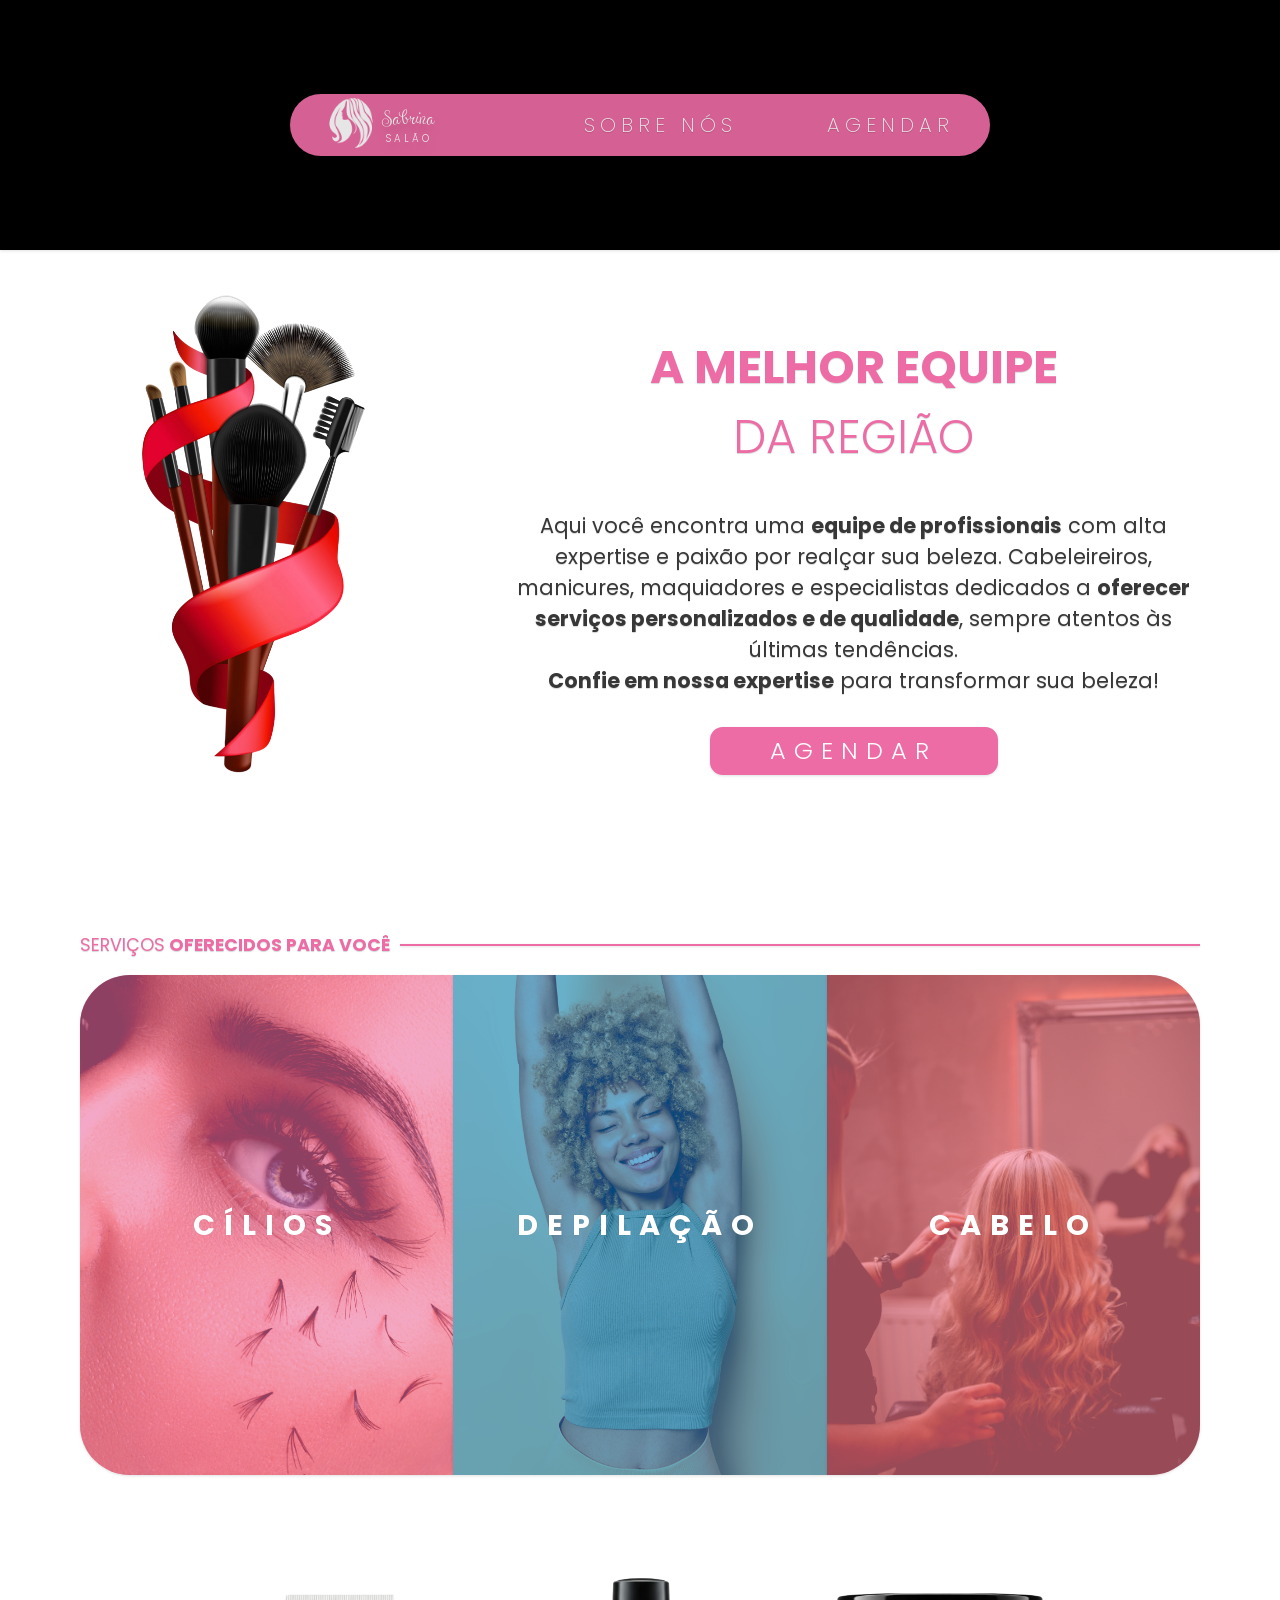
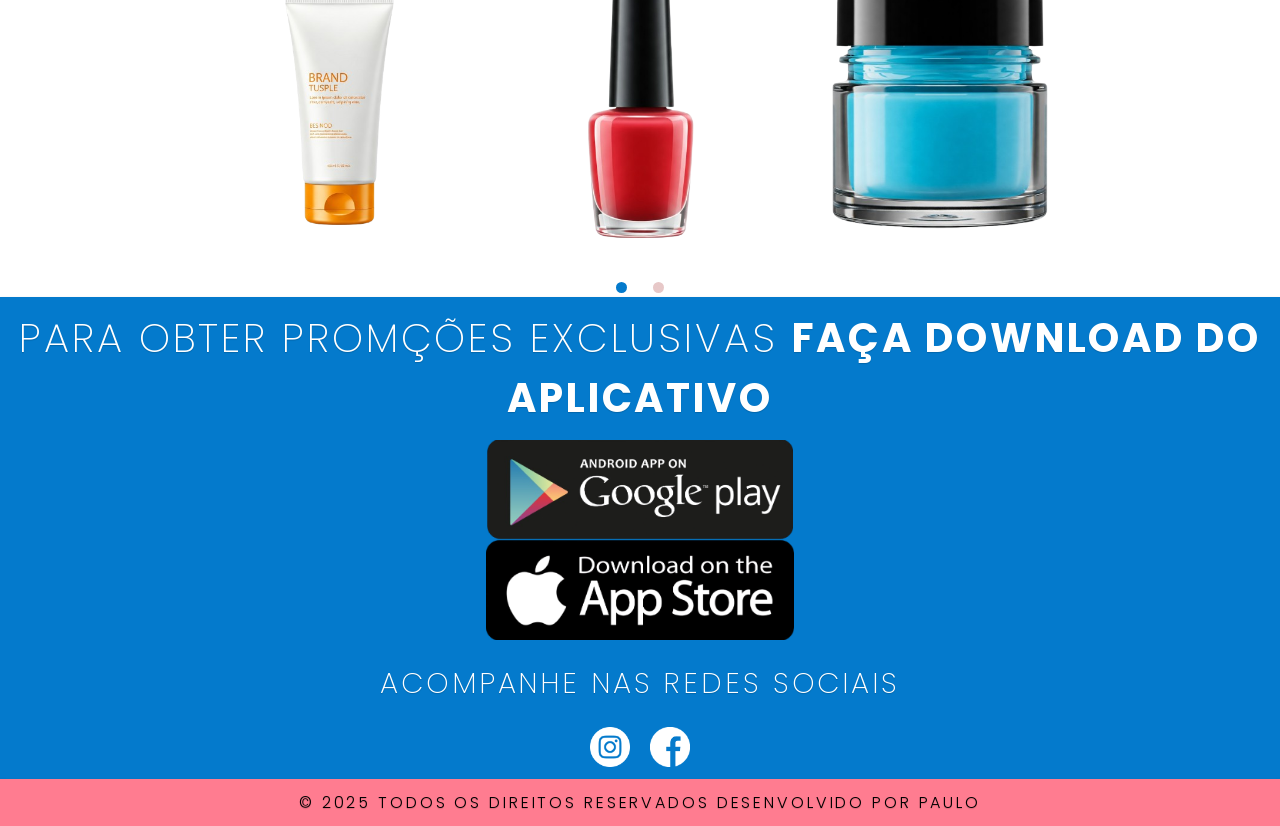
<file: index.html>
<!DOCTYPE html>
<html lang="pt-br">
    <head>
        <meta charset="UTF-8">
        <meta name="viewport" content="width=device-width, initial-scale=1.0">
        <title>Sabrina Salão</title>
        <link rel="stylesheet" href="assets/CSS/style-index.css" />
        <link rel="icon" type="image/x-icon" href="assets/favicon.ico"/>  <!--FAVICON - |rel=Informando que é um icone | type=informando o tipo de arquivo (png, jpge, gift, icon,etc) |href=informando o caminho-->
    </head>
    <body>
        <section class="menu">
            <div class="menu--area">
                <div class="menu--video-area">
                    <div class="menu--video-ret"> <!-- separando uma area para estilizar   no CSS -->
                        <div class="menu--video-ret-nav">
                            <div class="menu--video-ret-logo-area">
                                <a href="index.html"><img class="menu--video-ret-logo-img" src="assets/Logomarca.png" alt="SALAO SABRINA">
                                </a>
                                <div class="texto-logo-area"> <!-- Essa DIV irá funcionar como um bloco para manter o texto em coluna e ficar editável em linha na TAG pai junto com o logomarca-->
                                    <h1 class="texto-logo">Sabrina</h1>
                                    <h2 class="texto2-logo">S A L Ã O</h2>
                                </div>
                            </div>  
                            <nav>
                            <ul class="menu--video-ret-nav-ul">
                                <li><a href="sobrenos.html" class="nav-sobrenos">SOBRE  NÓS</a></li>
                                <li><a href="agendar.html" class="nav-agendar">AGENDAR</a></li>
                        </nav>  
                        </div>
                    </div>
                    <video class="menu--video" autoplay loop  muted>
                        <source src="assets/Video principal - Cabelo.mp4" type="video/mp4" />  <!-- Essa TAG esta sendo utilizada para compatibilidade dos navegadores, o navegador acessa ela e escolhe em qual formato ele pode reproduzir o video, no momento só tenho MP4 mas poderia adicionar outros formatos para facilitar o acesso do usuário em outros navegadors e melhorar a compatibilidade do site com os navegadores -->
                    </video> 
                </div>
            </div>
        </section>
        <section class="marketing">
            <div class="marketing--area">
                <div class="marketing--img-area">
                    <img class="marketing--img" src="assets/Pincel.png" alt="Conjunto de pincel">
                </div>
                <div class="marketing--texto">
                    <h1 class="marketing--texto-titulo">
                        A melhor equipe <span class="marketing--texto-titulo2">
                            <br>da região</span>
                    </h1> <!--Usando <span> para isolar e estilizar separado no CSS-->
                    <p class="marketing-p">
                        Aqui você encontra uma <span class="negrito">equipe de profissionais</span> com  alta expertise e paixão por realçar sua      beleza.  Cabeleireiros, manicures, maquiadores e especialistas  dedicados a <span class="negrito">oferecer serviços personalizados e de qualidade</span>, sempre atentos às últimas tendências.<br><span class="negrito">Confie em nossa expertise</span> para transformar sua beleza! 
                    </p>
                    <button type="button" class="marketing--butao"><a class="marketing--butao-texto" href="agendar.html">agendar</a></button>

                </div>
            </div>        
        </section>
        <section class="servicos">
            <div class="servicos--area">
                <div class="servicos--grid-titulo">
                    <div class="servicos--titulo"><h3>Serviços<span class="negrito"> oferecidos para você</span></h3></div>
                    <div class="servicos--linha"></div>
                </div>
                <div class="servicos--area-img">
                    <div class="servicos--area-img1">
                        <h4 class="servicos--texto1">Cílios</h4>
                        <img class="servicos--img1"src="assets/Cilios.jpg" alt="Serviço Cílios">
                    </div>
                    <div class="servicos--area-img2">
                        <h4 class="servicos--texto2">Depilação</h4>
                        <img class="servicos--img2"src="assets/depilação.jpg" alt="Serviço depilação">
                    </div>
                    <div class="servicos--area-img3">
                        <h4 class="servicos--texto3">Cabelo</h4>
                        <img class="servicos--img3" src="assets/Cabelo.jpg" alt="Serviço cabelo">
                    </div>
                </div>
            </div>        
        </section>



        
    <!--Deixar essa parte destacada e separada pois vai dar um pouco de trabalho e preciso deixar mais fácil para revisar
        Depois de quebrar a cabeça tentando fazer o carrosel sem JS apenas com HTML e CSS, estava indo para um caminho de utilizar a tag <a>, a ideia era que utilizar a tag <a> para navegar no carrosel e depois no CSS fazer o controle de exibição de tela e "animações" porém nesse caminho não obtive sucesso. 

        Após algumas pesquisas de outros metódos, optei por tentar novamente porém utilizando a tag <input type = rádio> para fazer a navegação dos slides.

        Para evitar bugs, mudei um pouco a abordagem nesse trecho, utilizei <ID> para TAG's que não irei estilizar em conjunto e <CLASS> para TAG's que irá ser estilizada em conjunto.
     -->
        <section class="produtos">
            <div id="produtos--area">
                <!--Essa TAG (input type="radio") cria botões. O atributo checked é booleano. Sendo assim, através desses elementos, ela cria um espaço com um conjunto de botões que fica no "name". E, através do atributo booleano, ele faz com que apenas uma área/slider fique visível e selecionado por vez.-->
                <input type="radio" name="produtos--slider" id="produtos--slider1" checked>
                <input type="radio" name="produtos--slider" id="produtos--slider2">
                <div id="produtos--slider1-area">
                    <div id="produtos--overflow">
                        <div class="produtos--animacao-area">
                            <div class="produtos--area-img">
                                <div class="produtos">
                                    <img class="produtos--img" src="assets/Creme sem fundo.png" alt="Creme1"/>
                                </div>
                                <div class="produtos">
                                    <img class="produtos--img" src="assets/Esmalte-sf.png" alt="esmalte1"/>
                                </div>
                                <div class="produtos">
                                    <img class="produtos--img" src="assets/Pote_azul-sf.png" alt="Creme azul1"/>
                                </div>
                            </div>    
                            <div  class="produtos--area-img">
                                <div class="produtos">
                                    <img class="produtos--img" src="assets/Esmalte-sf.png" alt="esmalte2">
                                </div>
                                <div class="produtos">
                                    <img class="produtos--img" src="assets/Creme sem fundo.png" alt="creme2">
                                </div>
                                <div class="produtos">
                                        <img class="produtos--img" src="assets/Esmalte-sf.png" alt="esmalte2"/>
                                </div> 
                            </div>
                        </div>
                    </div>
                </div>
                <div id="produtos--bolinhas">                  <!-- Facilitando a seleção das bolinhas e também a estilização no CSS através do checked-->
                    <label for="produtos--slider1"></label>
                    <label for="produtos--slider2"></label>
                </div>
            </div>
        </section>
    <!--------------------------------------------------------------------------------------->
        
        <footer>
            <div id="footer--area">
                <div id="footer--area-azul">
                    <div class="footer--texto"><h4 id="footer--texto1"> Para obter promções exclusivas <span class="negrito">faça download do aplicativo</span></h4>
                    </div>
                    <div class="footer--img"> 
                        <img id="footer--google" src="assets/ANDROID.png" alt="Google Play"/>
                    </div>
                    <div class="footer--img">
                        <img id="footer--store" src="assets/IOS.png" alt="App Store"/>
                    </div>
                    <div class="footer--texto">
                        <div class="footer--texto"><h4 id="footer--texto2">Acompanhe nas redes sociais</h4></div>
                    </div>
                    <div id="footer--social-img">
                        <img id="footer--insta" src="assets/Wahtsapp.png" alt="Instagram">
                        <img id="footer--face" src="assets/Facebook.png" alt="Facebook">
                    </div>
                </div>
            </div>
            <div id="footer--area-rosa">
                <h4 class="footer--texto" id="footer--texto3">© 2025 TODOS OS DIREITOS RESERVADOS 
                    Desenvolvido por Paulo</h4>
            </div>        
        </footer>    
    </body>
</html>
</file>
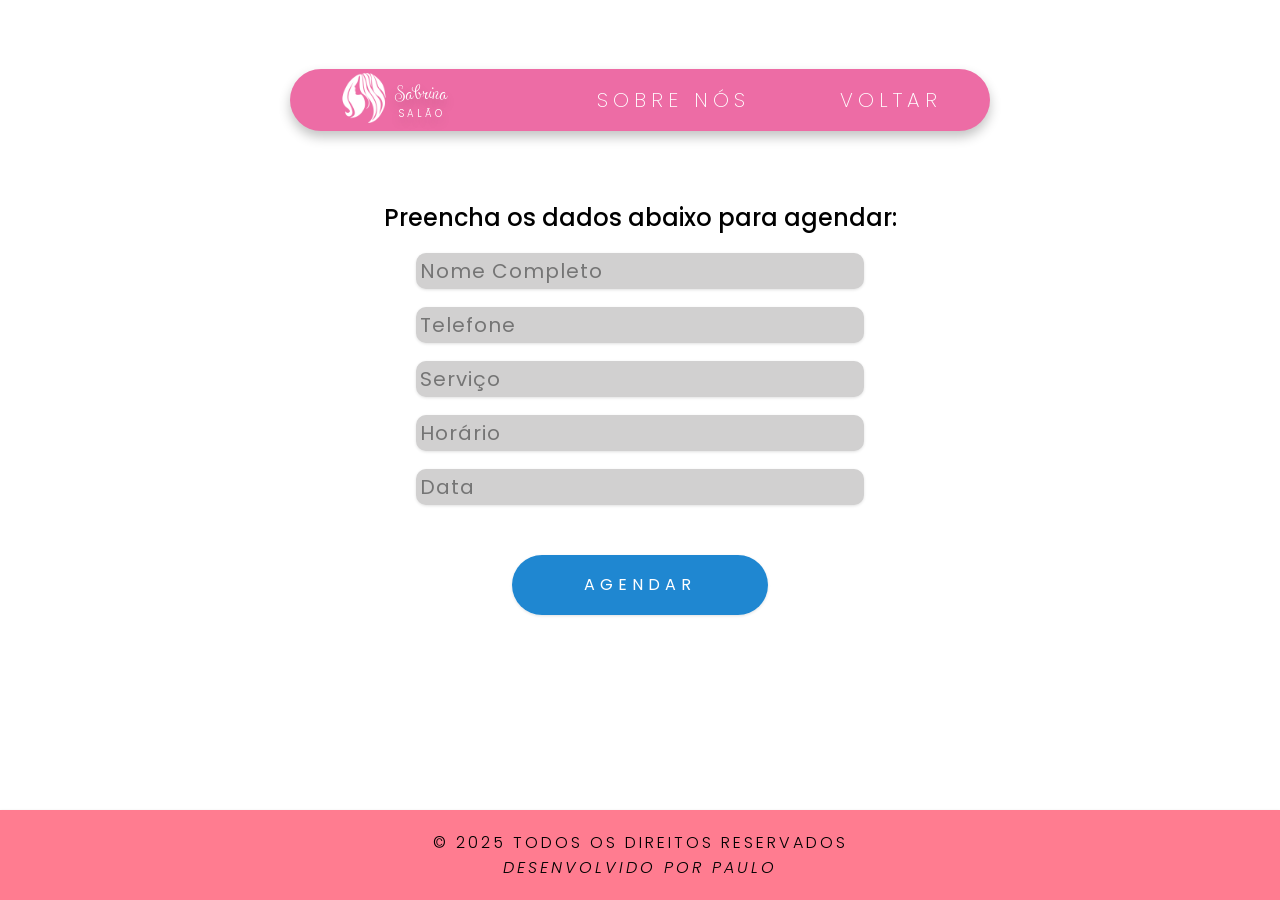
<file: agendar.html>
<!DOCTYPE html>
<html lang="pt-br">
    <head>
        <meta charset="UTF-8">
        <meta name="viewport" content="width=device-width,minimum-scale=1,initial-scale=1"><!--Permite que ele fique responsivo-->
        <title>Sabrina Salão | Agendar</title>
        <link rel="stylesheet" href="assets/CSS/style-agendar.css" />
        <link rel="icon" type="image/x-icon" href="assets/favicon.ico"/>  <!--FAVICON - |rel=Informando que é um icone | type=informando o tipo de arquivo (png, jpge, gift, icon,etc) |href=informando o caminho-->
    </head>
    <body>
       <header>
            <!--MENU-->
            <section class="menu">
                <div class="menu--area">
                        <div class="menu--ret"> <!-- separando uma area para estilizar   no CSS -->
                            <div class="menu--ret-nav">
                                <div class="menu--ret-logo-area">
                                    <a href="index.html"><img class="menu--ret-logo-img" src="assets/Logomarca.png" alt="SALAO SABRINA">
                                    </a>
                                    <div class="texto-logo-area"> <!-- Essa DIV irá funcionar como um bloco para manter o texto em coluna e ficar editável em linha na TAG pai junto com o logomarca-->
                                        <h1 class="texto-logo">Sabrina</h1>
                                        <h2 class="texto2-logo">S A L Ã O</h2>
                                    </div>
                                </div>  
                                <nav>
                                <ul class="menu--ret-nav-ul">
                                    <li><a href="sobrenos.html" class="nav-sobrenos">SOBRE  NÓS</a></li>
                                    <li><a href="index.html" class="nav-voltar">VOLTAR</a></li>
                            </nav>  
                            </div>
                        </div>
                </div>
            </section>
        </header>
        <main>  
            <!--FIM MENU-->

            <section id="formulario">
                <h2 class="formulario--texto" id="titulo">Preencha os dados abaixo para agendar:</h2>

                <form autocomplete="off"> <!--Por ser apenas um modelo, não estou usando <action> e <method>-->
                        <label for="nomeCompleto" class="formulario--label">Nome completo:</label>
                        <input type="text" id="nomeCompleto" name="nomeCompleto" class="formulario--input" placeholder="Nome Completo"/>

                        <label for="telefone" class="formulario--label">Telefone:</label>
                        <input type="text" id="telefone" name="telefone" class="formulario--input" placeholder="Telefone"/>

                        <label for="servico" class="formulario--label">Telefone:</label>
                        <input type="text" id="servico" name="servico" class="formulario--input" placeholder="Serviço">
                        
                        <label for="horario" class="formulario--label">Horário</label>
                        <input type="text" id="horario" name="horario" class="formulario--input" placeholder="Horário">

                        <label for="data" class="formulario--label">Data</label>
                        <input type="text" id="data" name="data" class="formulario--input" placeholder="Data">

                        <button type="submit" id="formulario--botao">AGENDAR</button>
                        
                </form>

            </section>
        </main>
        <!--FOOTER-->          
        <footer>
            <div id="footer--area-rosa">
                <div class="footer--texto" id="footer--texto3">© 2025 TODOS OS DIREITOS RESERVADOS 
                    <br><span id="dev">Desenvolvido por Paulo</span></div>
            </div>        
        </footer>     
    </body>
</html>
</file>
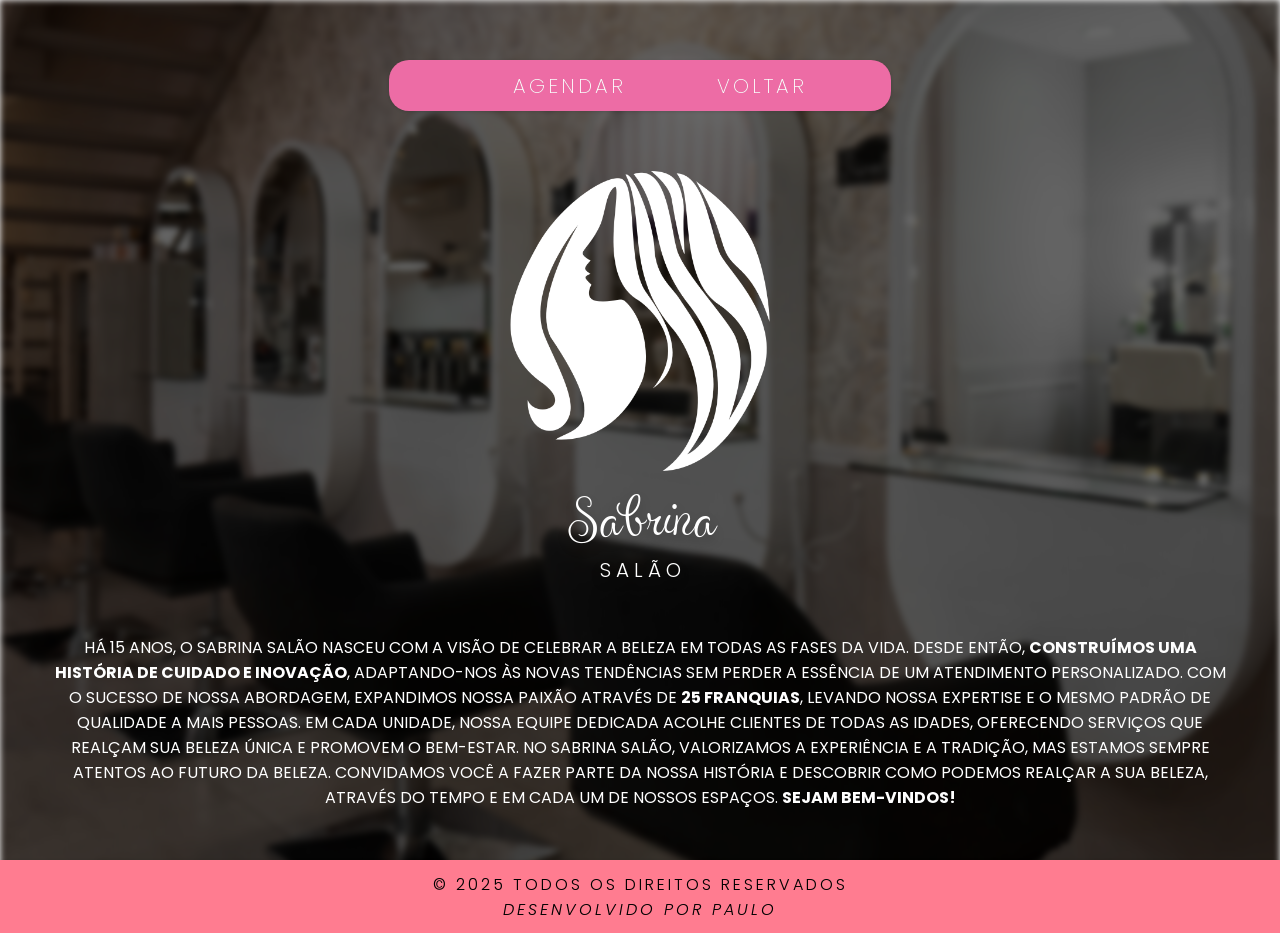
<file: sobrenos.html>
<!DOCTYPE html>
<html lang="pt-br">
    <head>
        <meta charset="UTF-8">
        <meta name="viewport" content="width=device-width,minimum-scale=1,initial-scale=1"><!--Permite que ele fique responsivo-->        <meta name="viewport" content="width=device-width, initial-scale=1, initial-scale=1"><!--Permite que ele fique responsivo-->
        <title>Sabrina Salão | Agendar</title>
        <link rel="stylesheet" href="assets/CSS/style-sobrenos.css" />
        <link rel="icon" type="image/x-icon" href="assets/favicon.ico"/>
    </head>
    <body> 
        <header>
            <div id="background"></div>   
            <section id="menu">
                <div> 
                    <div id="menu-ret"> 
                        <div id="menu-ret-nav"> 
                            <nav>
                                <ul id ="menu-ret-nav-ul">
                                    <li><a href="agendar.html" class="nav-texto">AGENDAR</a></li>
                                    <li><a href="index.html" class="nav-texto">VOLTAR</a></li>
                                </ul>
                            </nav>
                        </div>
                    </div>
                    <div id="menu-logo-area"> 
                        <a href="index.html">
                            <img id="menu-logo-img" src="assets/Logomarca.png" alt="SALAO SABRINA">
                        </a>
                        <div id="texto-logo-area"> 
                            <h1 id="texto-logo">Sabrina</h1>
                            <h2 id="texto2-logo">S A L Ã O</h2>
                        </div>
                    </div>
                </div>
            </section>
        </header>    
        <main>
            <section id="texto">
                <p id="titulo">Há 15 anos, o Sabrina Salão nasceu com a visão de celebrar a beleza em todas as fases da vida. Desde então, <span class="negrito">construímos uma história de cuidado e inovação</span>, adaptando-nos às novas tendências sem perder a essência de um atendimento personalizado.
                    Com o sucesso de nossa abordagem, expandimos nossa paixão através de <span class="negrito">25 franquias</span>, levando nossa expertise e o mesmo padrão de qualidade a mais pessoas. Em cada unidade, nossa equipe dedicada acolhe clientes de todas as idades, oferecendo serviços que realçam sua beleza única e promovem o bem-estar.
                    No Sabrina Salão, valorizamos a experiência e a tradição, mas estamos sempre atentos ao futuro da beleza. Convidamos você a fazer parte da nossa história e descobrir como podemos realçar a sua beleza, através do tempo e em cada um de nossos espaços.
                    <span class="negrito">Sejam bem-vindos!</span></p>
            </section>
        </main> 
        <footer>
            <div id="footer-area-rosa"> <div class="footer-texto" id="footer-texto3">© 2025 TODOS OS DIREITOS RESERVADOS
                    <br><span id="dev">Desenvolvido por Paulo</span></div>
            </div>
        </footer>
    </body>
</html>
</file>
<file: assets/CSS/style-index.css>
/*Fontes que estado sendo usado no site: */
@import url('https://fonts.googleapis.com/css2?family=Poppins:ital,wght@0,100;0,200;0,300;0,400;0,500;0,600;0,700;0,800;0,900;1,100;1,200;1,300;1,400;1,500;1,600;1,700;1,800;1,900&family=Puppies+Play&family=Roboto+Mono:ital,wght@0,100..700;1,100..700&display=swap');

html{
  font-size: 16px; /* Tamanho de fonte base */
}
* {
  box-sizing: border-box;
}
body{
  margin: 0;
  padding: 0;
  text-shadow: 0rem 0.05rem 0.06rem rgba(0, 0, 0, 0.16);
}
.negrito{
  font-weight: bold; /*Class para deixar em toda a página alguns trechos de texto em negrito*/
}

/*Inicio da estilização do MENU*/
  .menu--area{
    width: 100%;
    height: 15.625rem; /* 250px / 16px = 15.625rem */
    box-shadow: 0px 0.0625rem 0.1875rem rgba(0, 0, 0, 0.12); /* 1px / 16px = 0.0625rem, 3px / 16px = 0.1875rem */
    background-color: black; /*Cor para ajustar a opacidade do video*/
  }
  .menu--video-area{ /*Tag pai para controlar a area do video*/
    position: relative; /*Estou dizendo ao navegador que a posição dessa TAG pai e relativa e vou add em algumas TAG filhos a posição absolute para ficar por cima do video o menu de navegação do site*/
    width: 100%;
    height: 100%;
    box-shadow: 0px 0.0625rem 0.1875rem rgba(0, 0, 0, 0.12);
  }
  .menu--video{ /*TAG filho com o video */
    opacity: 0.40; /*OPACIDADE DO VIDEO | A cor está em <menu--area>*/
    object-fit: cover; /*Video preenchendo area sem muita distorção e cortando se for necessário*/
    width: 100%; /*Largura*/
    height: 100%; /*Altura*/
    /*Aqui o video irá ocupar 100% da TAG Pai que é <.menu--video-area> mudando o tamanho da TAG pai o vídeo também irá ser alterado*/
  }
  .menu--video-ret{  /*Estilização do retângulo*/
    background-color: #ED6CA5;
    border-radius: 3.125rem; /* 50px / 16px = 3.125rem */
    opacity: 0.90;
    box-shadow: 0px 0.375rem 0.75rem 0px rgba(0, 0, 0, 0.24); /* 6px / 16px = 0.375rem, 12px / 16px = 0.75rem */
    width: 43.75rem; /* 700px / 16px = 43.75rem */

    /*Posicionando o retângulo do menu: */
    display: flex;
    flex-direction: row;
    justify-content: space-around;
    gap: 0.9375rem; /* 15px / 16px = 0.9375rem */
    z-index: 10; /*Faz com que o retagunlo fique por cima do vídeo, por padrão as tags recebe um valor z-index, ao colocar um valor maior, você esta dando enfâse e garantido que a ordem que você deseja seja respeitado*/

    /*Centralizando o retangulo*/
    position: absolute; /*Ele não vai acompanhar o rolamento*/
    top: 50%; /* Posiciona o topo do elemento no centro vertical da tela */
    left: 50%; /* Posiciona a esquerda do elemento no centro horizontal da tela, idepedente o do tamanho */
    transform: translate(-50%, -50%); /* Centraliza o elemento subtraindo metade da sua largura e altura, técnica para centralizar, lembrando que ele trabalha com X e Y*/
  }
  .menu--video-ret-nav{
    display: flex;
    flex-direction: row;
    align-items: center;
  }
  .menu--video-ret-nav-ul{ /*Estilizando e posicionando o <NAV>*/
    display: flex;
    flex-direction: row;
    align-items: center;
    gap: 5.625rem; /* 90px / 16px = 5.625rem */
    margin-left: 6.875rem; /* 110px / 16px = 6.875rem */
    list-style: none;
  }
  /*Estilizando o texto em si do <NAV>*/
  .nav-sobrenos{
    text-decoration: none;
    color: #FFF;
    font-family: Poppins, sans-serif;
    font-size: 1.25rem; /* 20px / 16px = 1.25rem */
    font-style: normal;
    font-weight: 275;
    line-height: normal;
    letter-spacing: 0.3125rem; /* 5px / 16px = 0.3125rem */
  }
  .nav-agendar{
    text-decoration: none;
    color: #FFF;
    font-family: Poppins, sans-serif;
    font-size: 1.25rem; /* 20px / 16px = 1.25rem */
    font-style: normal;
    font-weight: 275;
    line-height: normal;
    letter-spacing: 0.3125rem; /* 5px / 16px = 0.3125rem */
  }
  /*Inciando estilização de Logomarca*/
    .menu--video-ret-logo-area{ /*Controlando a posição do texto e da logomarca em linha*/
      display: flex;
      flex-direction: row;
      align-items: center;
      gap: 0.3125rem; /* 5px / 16px = 0.3125rem */
    }
    .menu--video-ret-logo-img{ /*Controlando tamanho da logomarca*/
      object-fit: contain;
      width: 3.125rem; /* 50px / 16px = 3.125rem */
      height: 3.125rem; /* 50px / 16px = 3.125rem */
    }
    .texto-logo-area{ /*Controlando texto em coluna*/
      display: flex;
      flex-direction: column;
      align-items: center;
      gap: 0px;
    }
    .texto-logo{
      color: #FFF;
      text-shadow: 0px 0.375rem 0.75rem rgba(0, 0, 0, 0.24); /* 6px / 16px = 0.375rem, 12px / 16px = 0.75rem */
      font-family: "Puppies Play";
      font-size: 1.75rem; /* 28px / 16px = 1.75rem */
      font-style: normal;
      font-weight: 400;
      line-height: normal;
      margin: 0px;
    }
    .texto2-logo{
      color: #FFF;
      text-shadow: 0px 0.375rem 0.75rem rgba(0, 0, 0, 0.24); /* 6px / 16px = 0.375rem, 12px / 16px = 0.75rem */
      font-family: Poppins;
      font-size: 0.625rem; /* 10px / 16px = 0.625rem */
      font-style: normal;
      font-weight: 300;
      line-height: normal;
      margin: 0px; 
    }
/*FIM DE ESTILIZAÇÃO DO MENU

Estilização do marketing*/
  .marketing{
      background-color: rgb(255, 255, 255);
      width: 100%;
      margin-bottom: 1rem;
  }
  .marketing--area{
      display: grid; /*Vou usar modelo de grade para colocar o texto e a imagem lado a lado*/
      grid-template-columns: 1fr 2fr; /*Definindo colunas e o tamanho delas*/
      align-items: center;
  }
  .marketing--img{
      height: 35.25rem; /* 500px / 16px = 31.25rem */
  }
  .marketing--texto{
      font-family: Poppins, sans-serif;
      font-style: normal;
      line-height: normal; /*Espaço entre o texto*/
      text-align: center;
      margin-right: 5rem;
  }
  .marketing--texto-titulo{
      color: #ED6CA5;
      font-size: 2.9rem; 
      text-transform: uppercase; /*Letras maiúsculas*/ 
  }
  .marketing--texto-titulo2{
      font-weight: 350;
  }
  .marketing-p{
      font-size: 1.3rem;
      color: #373737;
  }
  .marketing--butao{/*ESTILIZANDO O BOTAO*/
    /*botão*/
    background-color: #ED6CA5;
    margin-top: 10px;/*VALOR FIXO*/
    width: 18rem;
    height: 3rem;
    border-radius: 0.8rem;
    border-style: solid;
    border-color: #ED6CA5;
    box-shadow: 0rem 0.0625rem 0.1875rem 0rem rgba(0, 0, 0, 0.12);
  }
  .marketing--butao-texto{ /*ESTILIZANDO O TEXTO DO BOTAO*/
    /*texto*/
    color: #FFF;
    text-transform: uppercase;
    letter-spacing: 0.5rem;
    font-family: Poppins, sans-serif;
    font-style: normal;
    font-size: 1.5rem;
    font-weight: 300;
    text-decoration:none;
  }
/*FIM ESTILIZAÇÃO DA ÁREA MARKETING
  
  
Inicio da estilização da área do serviço. 
  • A ideia é utilizar grid para colocar as imagens lado a lado e para mudar a cor delas, irei definir o    background da tag pai de cada imagem e depois controlar a opacidade da imagem. */
  .servicos{
    margin-top: 10px;
    text-transform: uppercase;
    font-family: Poppins, sans-serif;
    padding: 5rem;
  }
  .servicos--area-img{
    display: grid;
    grid-template-columns: 1fr 1fr 1fr;
  }
  /*DIV com a background definida para deixar as imagens transparentes e ajustando as bordas*/
  .servicos--area-img1{
    background-color: #ED6CA5;
    border-top-left-radius: 50px;          /*VALOR FIXO DAS BORDAS*/
    border-bottom-left-radius: 50px;       /*VALOR FIXO DAS BORDAS*/
  }
  .servicos--area-img2{
    background-color: #047ACC;
  }
  .servicos--area-img3{
    background-color: #FF7C90;
    border-top-right-radius: 50px;     /*VALOR FIXO DAS BORDAS*/
    border-bottom-right-radius: 50px; /*VALOR FIXO DAS BORDAS*/
  }
  /*Ajustando tamanho das imagens na TAG pai e estilizando as imagens*/
  .servicos--area-img1, .servicos--area-img2, .servicos--area-img3{
    box-shadow: 0px 0.0625rem 0.1875rem rgba(0, 0, 0, 0.12);
    position: relative; /*Ajustando para colocar o texto por cima*/
    height: 500px;
    width: 100%;
  }
  .servicos--texto1, .servicos--texto2, .servicos--texto3{
    position: absolute; /*Ajustando para colocar o texto por cima*/
    /*Centralizando texto*/
    top: 50%;
    left: 50%;
    transform: translate(-50%, -50%);
    /*Estilizando texto*/
    color: #FFF;
    font-size: 1.8rem;
    letter-spacing: 0.56rem;
    /*Garantido que o texto fique por cima da DIV e imagens*/
    z-index: 5;
  }
  .servicos--img1, .servicos--img2, .servicos--img3{
    object-fit: cover;
    width: 100%;
    height: 100%;
    opacity: 0.4; /*Opacidade da IMG*/
    filter: contrast(150%); /*Contraste da img*/
  }
  /*Borda das imagens*/
  .servicos--img1{
    border-top-left-radius: 50px;
    border-bottom-left-radius: 50px;
  }
  .servicos--img3{
    border-top-right-radius: 50px;
    border-bottom-right-radius: 50px;    
  }  
  .servicos--grid-titulo{
    display: grid;
    grid-template-columns: 1fr 2.5fr;
    align-items: center;
  }
  .servicos--linha{
    box-shadow: 0px 0.0625rem 0.1875rem rgba(0, 0, 0, 0.12);
    background-color: #ED6CA5;
    width: 100%;
    height: 0.13rem;
  }
  .servicos--titulo h3{
    font-weight: 400;
    color: #ED6CA5;
    font-size: 1.1rem;
  }
/*Fim estilização da área de serviços






Inicio da estilização da área de produtos, a ideia e fazer um carrosel com as imagens*/
 .produtos{
    margin-right: 0px;
 }
 .produtos--img{
    /*Estilizar a <IMG> dos produtos*/
    max-width: auto;
    height: 18.75rem;
 }
 #produtos--area{
    width: auto;
    margin: 0 auto; /*Verificar o pq disso*/
    overflow: hidden; /*Pesquisar sobre*/
 }
 #produtos--slider1-area{
  overflow: hidden; /*Acho redudante*/
 }
 .produtos--animacao-area{
  width: 100%; /*Para que fique fora da tela, ultrapasse as bordas*/
  transition: margin-left 800ms cubic-bezier(0.770, 0.000, 0.175, 1.000); /*Pesquisar sobre*/
  display: flex; /*Para os produtos ficar um ao lado do outro*/
 }
 .produtos--area-img{
  width: 100%;
  flex-shrink: 0; /*Não deixa encolher*/
  display: flex; /*Sem ele os produtos fica um em baixo do outro, seguindo a linha "Y"*/
  align-items: center; /*Centralizar linha Y*/
  justify-content: center; /*Centralizar linha X*/
  padding: 0,6rem;
 }


 /*Movimentação dos slides, oque esta acontecendo aqui?
  Quando alguns dos <type=radio> for selecionado/checked ele irá conectar <~> a area do slide e a animação alterando a margem, ou seja, vai fazer a movimentação com a animação.
 */
#produtos--slider1:checked ~ #produtos--slider1-area .produtos--animacao-area {
  margin-left: 0;
}
#produtos--slider2:checked ~ #produtos--slider1-area .produtos--animacao-area {
  margin-left: -100%;
}


/* Estilização das bolinhas*/
#produtos--bolinhas {
  text-align: center;
  margin-top: 1.25rem;
}

/* Cor da bolinha selecionada */
#produtos--slider1:checked ~ #produtos--bolinhas label:nth-child(1) {
  background:#047ACC;
}
#produtos--slider2:checked ~ #produtos--bolinhas label:nth-child(2) {
  background:#047ACC;
}

#produtos--bolinhas label {
  display: inline-block;
  width: 0.7rem;
  height: 0.7rem;
  border-radius: 50%;
  background: #e7c8c8;
  margin: 0 0.7rem;
  cursor: pointer;
}
/*Ajuste fino, ocultando bolinhas do input radio*/
#produtos--area input[type="radio"]{
  display: none;
}

/* FIM DO CARROSEL 


Inicio estilização do footer
Meu objetivo é fazer um modelo por isso não coloquei link's para quando o usuário clicar e ir para um site de rede social da empresa ou o app ↓↓
*/
  h4{ /*H1 ate H6 tem algumas margens padrão*/
    margin: 0;
    padding: 0;
  }
  footer{
    height: auto;
    width: auto;
  }
  #footer--area-azul{
    background-color: #047ACC;
    height: 100%;
    box-shadow: 0px 0.0625rem 0.1875rem rgba(0, 0, 0, 0.12);
  }
  .footer--texto{
    letter-spacing: 0.18rem;
    text-transform: uppercase;
    font-family: Poppins, sans-serif;
    text-align: center;
    padding: 0.7rem 0rem;
  }
  #footer--texto1{ /*TEXTO 1 TAMANHO*/
    color:  #ffffff;
    font-weight: 250;
    font-size: 2.5rem;
  }
  #texto1-2{
    font-size: 3.2rem;/*TEXTO1-2 TAMANHO*/
  }
  .footer--img{ 
    display: flex;
    flex-direction: column; /*Centralizando IMG */
    align-items: center;
    height: auto;
    width: auto;
  }
  #footer--store, 
  #footer--google{ /*IMG TAMANHO*/
    height: 6.25rem;
    width: auto;
  }
  #footer--img-area{ /*IMG FLEX*/
    display: flex;
    flex-direction: row;
    flex-wrap: wrap;
    justify-content: center;
    align-items: center;
    gap: 2.5rem;
  }
  #footer--texto2{/*TEXTO-SOCIAL TAMANHO*/
    font-size: 1.8rem;
    font-weight: 250;
    color: #FFF;
  }
  #footer--social-img{ /*SOCIAL FLEX*/
    display: flex;
    flex-direction: row;
    flex-wrap: wrap;
    justify-content: center;
    align-items: center;
    gap: 1.2rem;
    padding-bottom: 0.7rem;
  }
  #footer--insta,
  #footer--face{ /*SOCIAL-IMG TAMANHO*/
    height: 2.5rem;
    width: 2.5rem;
  }
  #footer--area-rosa{/*FOOTER AREA ROSA*/
    background-color:#FF7C90;
    box-shadow: 0px 0.0625rem 0.1875rem rgba(0, 0, 0, 0.12);
  }
  #footer--texto3{
    color: black;
    font-weight: 350;
    padding: 0.7rem;
  }
  #dev{
    font-style: italic;
  }


  /*----------------RESPONSIVO 4K----------------------------------*/
    @media(min-width: 2159px) and (max-width:3840px){
      html{
      font-size: 32px; /* Ajustando "REM" */
      } 
    }
</file>
<file: assets/CSS/style-agendar.css>
/*Fontes que estado sendo usado no site: */
@import url('https://fonts.googleapis.com/css2?family=Poppins:ital,wght@0,100;0,200;0,300;0,400;0,500;0,600;0,700;0,800;0,900;1,100;1,200;1,300;1,400;1,500;1,600;1,700;1,800;1,900&family=Puppies+Play&family=Roboto+Mono:ital,wght@0,100..700;1,100..700&display=swap');

html{
  font-size: 16px; /* Tamanho de fonte base */
  height: 100%;
  margin: 0;
  padding: 0;
}
* {
  box-sizing: border-box;
}
body{
  height: 100vh;
  margin: 0;
  padding: 0;
  display: flex;
  flex-direction: column;
}
main{
  flex: 1 1 0; /*Ajustando flooter no fim da página.
  Seria bom organizar o conteudo da seguinte forma: 
  <html>
  <head></>
  <body>
   <header>
   <main>
   <footer>
  </> 
  
  
  */
}
/*MENU*/
    .menu--area{
        position: relative;
        width: 100%;
        padding: 6.25rem;
        background-color: rgb(255, 255, 255); 
      }
  .menu--ret{  /*Estilização do retângulo*/
        background-color: #ED6CA5;
        border-radius: 3.125rem; 
        box-shadow: 0px 0.375rem 0.75rem 0px rgba(0, 0, 0, 0.24); 
        width: 43.75rem; 

        /*Posicionando o retângulo do menu: */
        display: flex;
        flex-direction: row;
        justify-content: space-around;
        gap: 0.9375rem; /* 15px / 16px = 0.9375rem */
        z-index: 10; /*Faz com que o retagunlo fique por cima do vídeo, por padrão as tags recebe um valor z-index, ao colocar um valor maior, você esta dando enfâse e garantido que a ordem que você deseja seja respeitado*/

        /*Centralizando o retangulo*/
        position: absolute; /*Ele não vai acompanhar o rolamento*/
        top: 50%; /* Posiciona o topo do elemento no centro vertical da tela */
        left: 50%; /* Posiciona a esquerda do elemento no centro horizontal da tela, idepedente o do tamanho */
        transform: translate(-50%, -50%); /* Centraliza o elemento subtraindo metade da sua largura e altura, técnica para centralizar, lembrando que ele trabalha com X e Y*/
      }
  .menu--ret-nav{
        display: flex;
        flex-direction: row;
        align-items: center;
      }
  .menu--ret-nav-ul{ /*Estilizando e posicionando o <NAV>*/
        display: flex;
        flex-direction: row;
        align-items: center;
        gap: 5.625rem; 
        margin-left: 6.875rem; 
        list-style: none;
      }
  /*Estilizando o texto em si do <NAV>*/
  .nav-sobrenos{
        text-decoration: none;
        color: #FFF;
        font-family: Poppins, sans-serif;
        font-size: 1.25rem; 
        font-style: normal;
        font-weight: 275;
        line-height: normal;
        letter-spacing: 0.3125rem; 
      }
  .nav-voltar{
        text-decoration: none;
        color: #FFF;
        font-family: Poppins, sans-serif;
        font-size: 1.25rem; 
        font-style: normal;
        font-weight: 275;
        line-height: normal;
        letter-spacing: 0.3125rem;
        }
  /*Inciando estilização de Logomarca*/
    .menu--ret-logo-area{ /*Controlando a posição do texto e da logomarca em linha*/
            display: flex;
            flex-direction: row;
            align-items: center;
            gap: 0.3125rem; 
      }
    .menu--ret-logo-img{ /*Controlando tamanho da logomarca*/
            object-fit: contain;
            width: 3.125rem; 
            height: 3.125rem; 
      }
    .texto-logo-area{ /*Controlando texto em coluna*/
            display: flex;
            flex-direction: column;
            align-items: center;
            gap: 0px;
      }
    .texto-logo{
            color: #FFF;
            text-shadow: 0px 0.375rem 0.75rem rgba(0, 0, 0, 0.24); /* 6px / 16px = 0.375rem, 12px / 16px = 0.75rem */
            font-family: "Puppies Play";
            font-size: 1.75rem; /* 28px / 16px = 1.75rem */
            font-style: normal;
            font-weight: 400;
            line-height: normal;
            margin: 0px;
      }
    .texto2-logo{
            color: #FFF;
            text-shadow: 0px 0.375rem 0.75rem rgba(0, 0, 0, 0.24); /* 6px / 16px = 0.375rem, 12px / 16px = 0.75rem */
            font-family: Poppins;
            font-size: 0.625rem; /* 10px / 16px = 0.625rem */
            font-style: normal;
            font-weight: 300;
            line-height: normal;
            margin: 0px; 
      }
/*FIM DE ESTILIZAÇÃO DO MENU  
  
/*Footer*/
  footer{
      width: 100%;
      padding: 0;
  }
  #footer--area-rosa{/*FOOTER AREA ROSA*/
        background-color:#FF7C90;
        box-shadow: 0px 0.0625rem 0.1875rem rgba(0, 0, 0, 0.12);
        letter-spacing: 3px;
        text-transform: uppercase;
        font-family: Poppins, sans-serif;
        text-align: center;
        padding: 10px 0px;
      }
  #footer--texto3{
        color: black;
        font-weight: 350;
        padding: 10px;
      }
  #dev{
        font-style: italic;
      }

/*Conteúdo da pág*/
  .formulario--texto{
        font-family: Poppins, sans-serif;
      }
  .formulario--label{
        opacity: 0;
      }
  .formulario--input{ /*estilizando o o input*/
        font-family: Poppins, sans-serif;
        font-weight: 400;
        font-size:1.25rem;
        font-style: bold;
        border-radius: 10px;
        background-color: rgb(209, 208, 208);
        width: 35%;
        border-color: transparent;
        box-shadow: 0px 0.0625rem 0.1875rem rgba(0, 0, 0, 0.12);
        letter-spacing: 1px;
        
      }
  #titulo{
        margin: 0;
        padding: 0; /*<H2> tem o um padrao de margem e padding*/
        font-weight: 450;
        text-align: center;
        gap: 0.7rem;
      }
  form{
        display: flex;
        flex-direction: column;
        align-items: center;
        padding-bottom: 3.12rem;
      }
  #formulario--botao{
        margin-top: 3.12rem;
        height: 3.75rem;
        width: 20%;
        background-color:#0479cce3;
        border-radius: 2.19rem;
        border-color: transparent;
        font-family: Poppins, sans-serif;
        font-weight: 400;
        font-size:1rem;
        font-style: bold;
        box-shadow: 0px 0.0625rem 0.1875rem rgba(0, 0, 0, 0.12);
        letter-spacing: 0.32rem;
        color: rgb(255, 255, 255);
  }


/*----------------RESPONSIVO 4K----------------------------------*/
  @media(min-width: 2159px) and (max-width:3840px){
    html{
      font-size: 32px; /* Ajustando "REM" */
    }     
  }
/*----------------Laptop virado-----------------------------------*/
    @media(min-width:614px) and (max-width:768px){
      .menu--ret{
        width: 610px;
      }
  }
</file>
<file: assets/CSS/style-sobrenos.css>
/*Fontes que estado sendo usado no site: */
@import url('https://fonts.googleapis.com/css2?family=Poppins:ital,wght@0,100;0,200;0,300;0,400;0,500;0,600;0,700;0,800;0,900;1,100;1,200;1,300;1,400;1,500;1,600;1,700;1,800;1,900&family=Puppies+Play&family=Roboto+Mono:ital,wght@0,100..700;1,100..700&display=swap');

html{
    font-size: 16px; /* Tamanho de fonte base, caso queira usar alguma medida que não seja fixa */
    height: 100%;
    z-index: 0;
}
* {
    box-sizing: border-box;
}
body{
    height: 100%;
    margin: 0;
    padding: 0;
    display: flex;
    flex-direction: column;
    text-shadow: 0px 0.05px 0.06px rgba(0, 0, 0, 0.16);
}
main{
  flex: 1 1 0; 
}
.negrito{
    font-weight: bold;
}
h1, h2, h3, h4{
    margin: 0;
    padding: 0;
}
#background{
    top: 0;
    left: 0;
    background-position: center center;
    background-size: cover;
    width: 100%;
    height: 100%;
    z-index: -1; /*Posição da exbição da DIV*/
    background-image: linear-gradient(rgba(0, 0, 0, 0.6), rgba(0, 0, 0, 0.6)), url(../Imagem-salao.jpg);
    filter: blur(3px); /*Desfoque*/
    position: fixed;
    border: transparent;
    
}
/*MENU*/
    #menu{
        display: flex;
        flex-direction: column;
        align-items: center;
        justify-content: center;
    }
    #menu-ret{ /*Estilizando ret rosa*/
        background-color:#ED6CA5;
        border-radius: 1.25rem;
        width: 31.35rem;
        box-shadow: 0px 1px 3px rgba(0, 0, 0, 0.12);
        height: 3.2rem;
        display: flex;
        flex-direction: row;
        justify-content: center;
        align-items: center;
        margin: 3.75rem 0;
    }
    .nav-texto{
        text-transform: uppercase;
        font-family: Poppins, sans-serif;
        text-decoration: none;
        color: rgb(255, 255, 255);
        font-size: 1.25rem;
        font-weight: 200;
        letter-spacing: 0.19rem;
    }
    #menu-ret-nav-ul{ /*Texto do ret rosa*/
        display: flex;
        flex-direction: row;
        justify-content: center;
        gap: 90px;
        list-style: none;
    }
    #menu-logo-img{ /*TAMANHO IMAGEM*/
        width: 18.75rem;
        height: 18.75rem;
    }
    #texto-logo-area, #menu-logo-area{
        display: flex;
        flex-direction: column;
        align-items: center;
        justify-content: center;
        gap: 0px;
    }
    #texto-logo{
        color: #FFF;
        text-shadow: 0px 0.375rem 0.75rem rgba(0, 0, 0, 0.24); /* 6px / 16px = 0.375rem, 12px / 16px = 0.75rem */
        font-family: "Puppies Play";
        font-size: 5rem;
        font-style: normal;
        font-weight: 400;
        line-height: normal;
        margin: 0px;

    }
    #texto2-logo{
        color: #FFF;
        text-shadow: 0px 0.375rem 0.75rem rgba(0, 0, 0, 0.24); /* 6px / 16px = 0.375rem, 12px / 16px = 0.75rem */
        font-family: Poppins;
        font-size:1.25rem;
        font-style: normal;
        font-weight: 300;
        line-height: normal;
        margin: 0px; 
    }


/*FIM DE ESTILIZAÇÃO DO MENU*/


/*Footer*/
footer{
    width: 100%;
}
#footer-area-rosa{/* FOOTER AREA ROSA */
    background-color:#FF7C90;
    box-shadow: 0px 1px 3px rgba(0, 0, 0, 0.12); 
    letter-spacing: 3px;
    text-transform: uppercase;
    font-family: Poppins, sans-serif;
    text-align: center;
}
#footer-texto3{
    color: black;
    font-weight: 350;
    padding: 0.7rem;
}
#dev{
    font-style: italic;
}


#texto{
    text-align: center;
    color: #FFF;
    text-transform: uppercase;
    font-family: Poppins, sans-serif;
    margin: 3.13rem;
    height: auto;
}


/*----------------RESPONSIVO 4K----------------------------------*/
  @media(min-width: 2159px) and (max-width:3840px){
    html{
    font-size: 32px; /* Ajustando "REM" */
    }     
  }
  @media(min-width: 1536px) and (max-width:2560px){
    html{
    font-size: 32px; /* Ajustando "REM" */
    }     
  }
</file>
